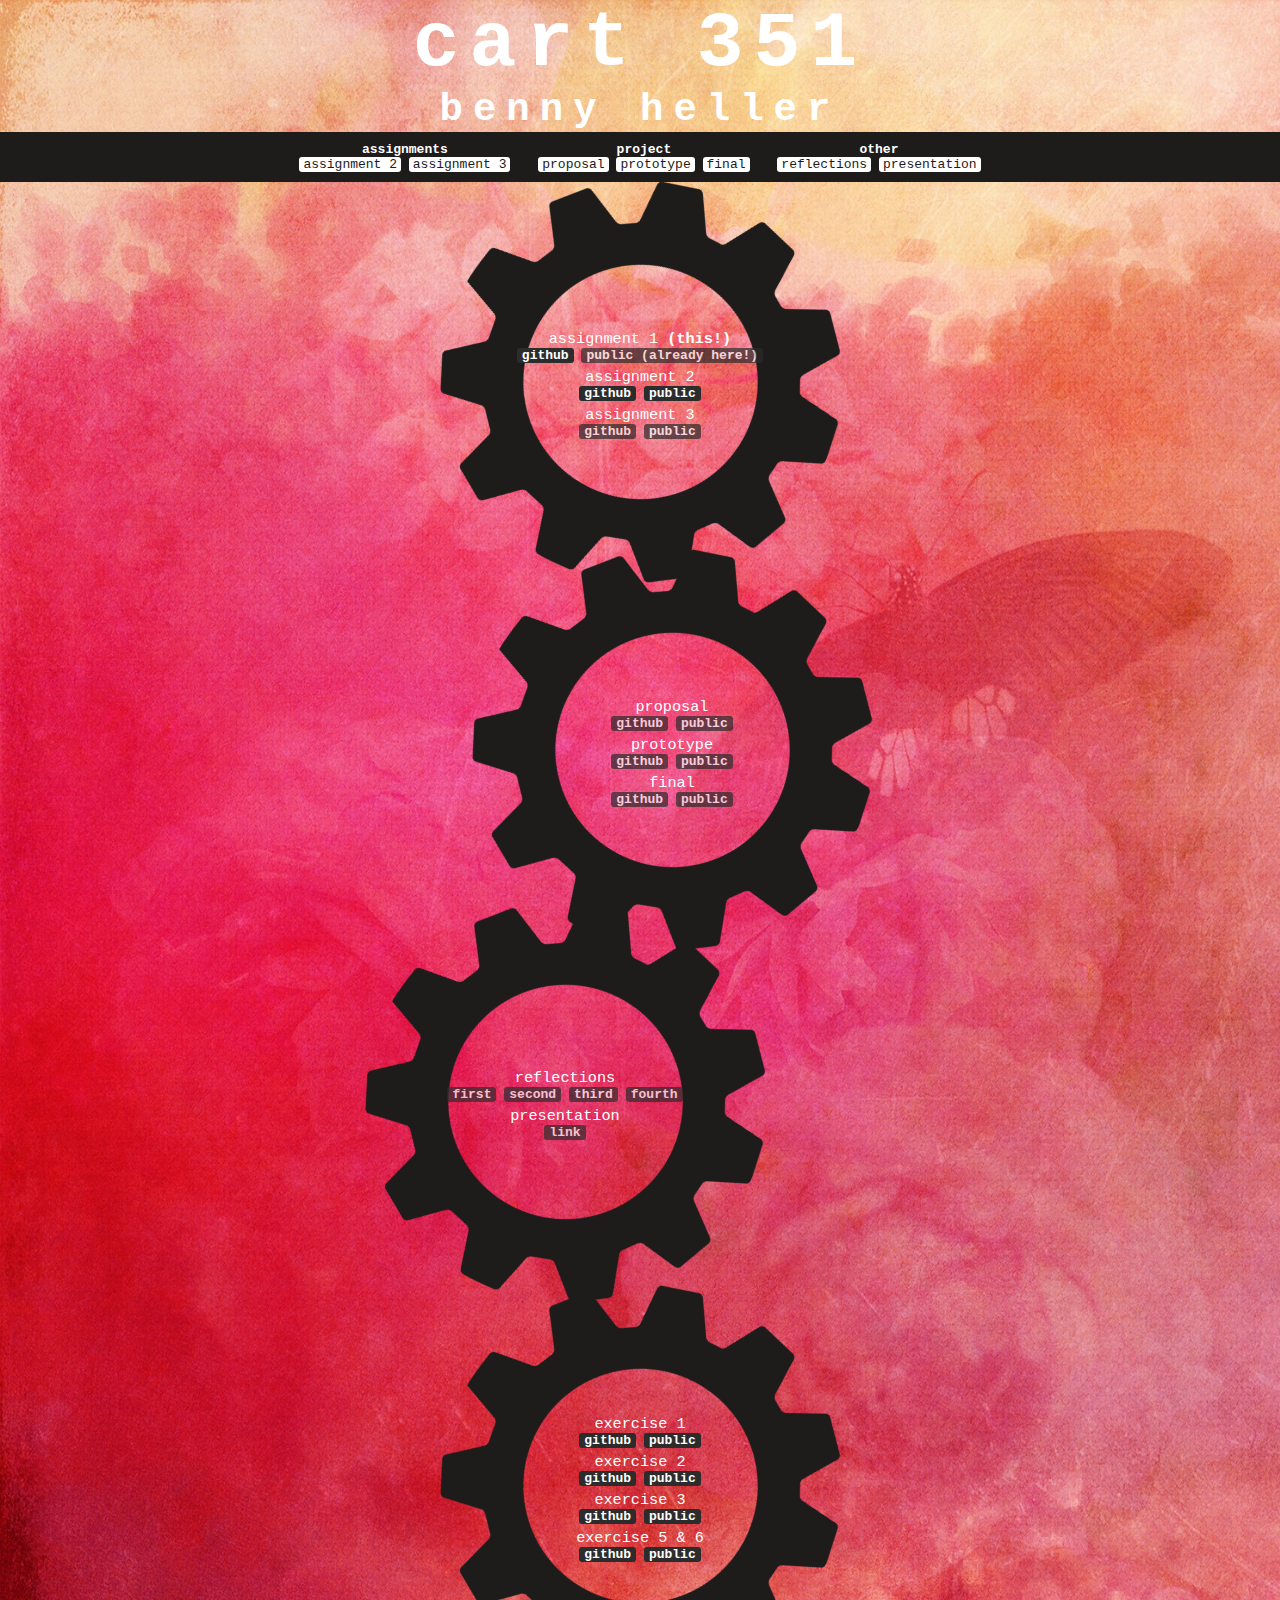
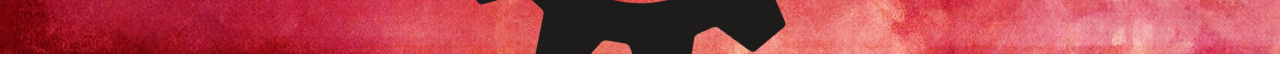
<file: index.html>
<!DOCTYPE html>
<html>
	<head>
		<link rel="stylesheet" href="style.css">
	</head>
	<body>
		<header>
			<h1>cart 351</h1>
			<h4>benny heller</h4>
		</header>
		<nav>
			<div class="nav-block">
				<h4>assignments</h4>
				<a href="#assignment2">assignment 2</a>
				<a href="#assignment3">assignment 3</a>
			</div>
			<div class="nav-block">
				<h4>project</h4>
				<a href="#proposal">proposal</a>
				<a href="#prototype">prototype</a>
				<a href="#final">final</a>
			</div>
			<div class="nav-block">
				<h4>other</h4>
				<a href="#reflections">reflections</a>
				<a href="#presentation">presentation</a>
			</div>
		</nav>
		<main class="container">
			<article class="">
				<div class="body">

					<h3 id="assignment 2">Assignment 1 <strong>(this!)</strong></h3>
					<a href="https://github.com/littlegustv/Cart351">github</a>
					<a href="">public (already here!)</a>

					<h3 id="assignment 2">Assignment 2</h3>
					<a href="https://github.com/littlegustv/Cart351/tree/master/projects/two">github</a>
					<a href="projects/two">public</a>

					<h3 id="assignment 3">Assignment 3</h3>
					<a href="">github</a>
					<a href="">public</a>

				</div>
			</article>
			<article class="">
				<div class="body">

					<h3 id="proposal">Proposal</h3>
					<a href="">github</a>
					<a href="">public</a>

					<h3 id="prototype">Prototype</h3>
					<a href="">github</a>
					<a href="">public</a>

					<h3 id="final">Final</h3>
					<a href="">github</a>
					<a href="">public</a>

				</div>
			</article>
			<article class="">
				<div class="body">

					<h3 id="reflections">Reflections</h3>
					<a href="">first</a>
					<a href="">second</a>
					<a href="">third</a>
					<a href="">fourth</a>

					<h3 id="presentation">Presentation</h3>
					<a href="">link</a>

				</div>
			</article>
			<article class="">
				<div class="body">

					<h3 id="exercises">Exercise 1</h3>
					<a href="https://github.com/littlegustv/Cart351/blob/master/exercises/first.html">github</a>
					<a href="exercises/first.html">public</a>

					<h3 id="exercises">Exercise 2</h3>
					<a href="https://github.com/littlegustv/Cart351/blob/master/exercises/second.html">github</a>
					<a href="exercises/second.html">public</a>

					<h3 id="exercises">Exercise 3</h3>
					<a href="https://github.com/littlegustv/Cart351/blob/master/exercises/third.html">github</a>
					<a href="exercises/third.html">public</a>

					<h3 id="exercises">Exercise 5 & 6</h3>
					<a href="https://github.com/littlegustv/Cart351/blob/master/exercises/fivesix">github</a>
					<a href="exercises/fivesix">public</a>

				</div>
			</article>
		</main>
	</body>
</html>
</file>
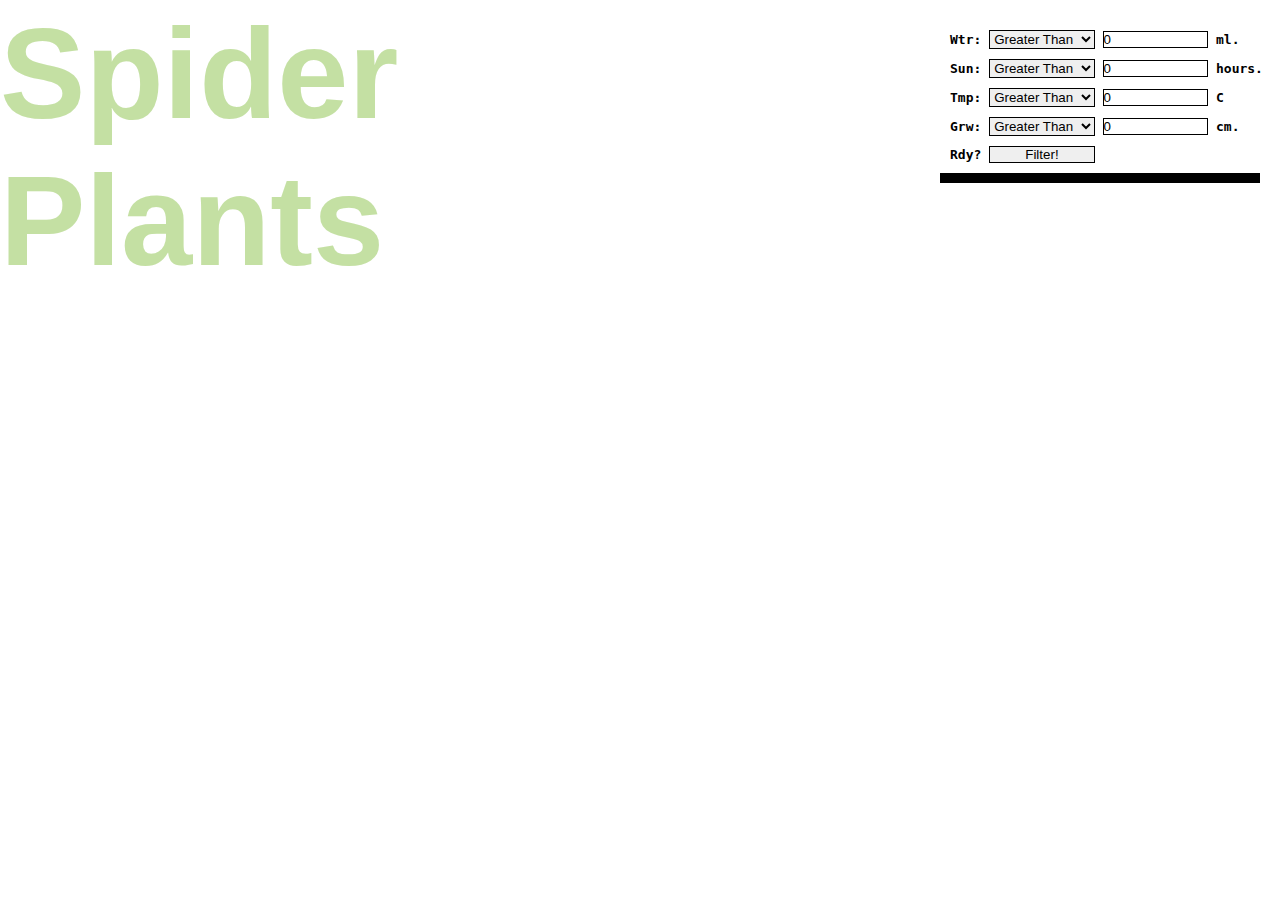
<file: exercises/fivesix/index.html>
<html>
	<head>
		<link rel="stylesheet" href="style.css">
		<script src="https://code.jquery.com/jquery-2.2.4.min.js" integrity="sha256-BbhdlvQf/xTY9gja0Dq3HiwQF8LaCRTXxZKRutelT44=" crossorigin="anonymous"></script>
  		<script src="main.js"></script>
  		<title>Spider Plants</title>
	</head>
	<body>
		<header>
			<h1>Spider Plants</h1>
		</header>
		<main>
			<article id="content">
				<section id="form">
					<form action="" id="filter">
						<label for="">
							Wtr: 
							<select name="" id="water-compare">
								<option value="greater">Greater Than</option>
								<option value="less">Less Than</option>
								<option value="equal">Equal To</option>
							</select>
							<input id="water" type="number" min=0 max=2000 value=0> ml.
						</label>
						<label for="">
							Sun:
							<select name="" id="sunlight-compare">
								<option value="greater">Greater Than</option>
								<option value="less">Less Than</option>
								<option value="equal">Equal To</option>
							</select>
							<input id="sunlight" type="number" min=0 max=24 value=0> hours.
						</label>
						<label for="">
							Tmp:
							<select name="" id="temperature-compare">
								<option value="greater">Greater Than</option>
								<option value="less">Less Than</option>
								<option value="equal">Equal To</option>
							</select>
							<input id="temperature" type="number" min=0 max=40 value=0> C
						</label>
						<label for="">
							Grw:
							<select name="" id="growth-compare">
								<option value="greater">Greater Than</option>
								<option value="less">Less Than</option>
								<option value="equal">Equal To</option>
							</select>
							<input id="growth" type="number" min=0 max=100 value=0> cm.
						</label>						
						<label for="">
							Rdy?
							<input type="submit" value="Filter!">
						</label>
					</form>
				</section>
				<section id="results">
					
				</section>
			</article>
		</main>
	</body>
</html>
</file>
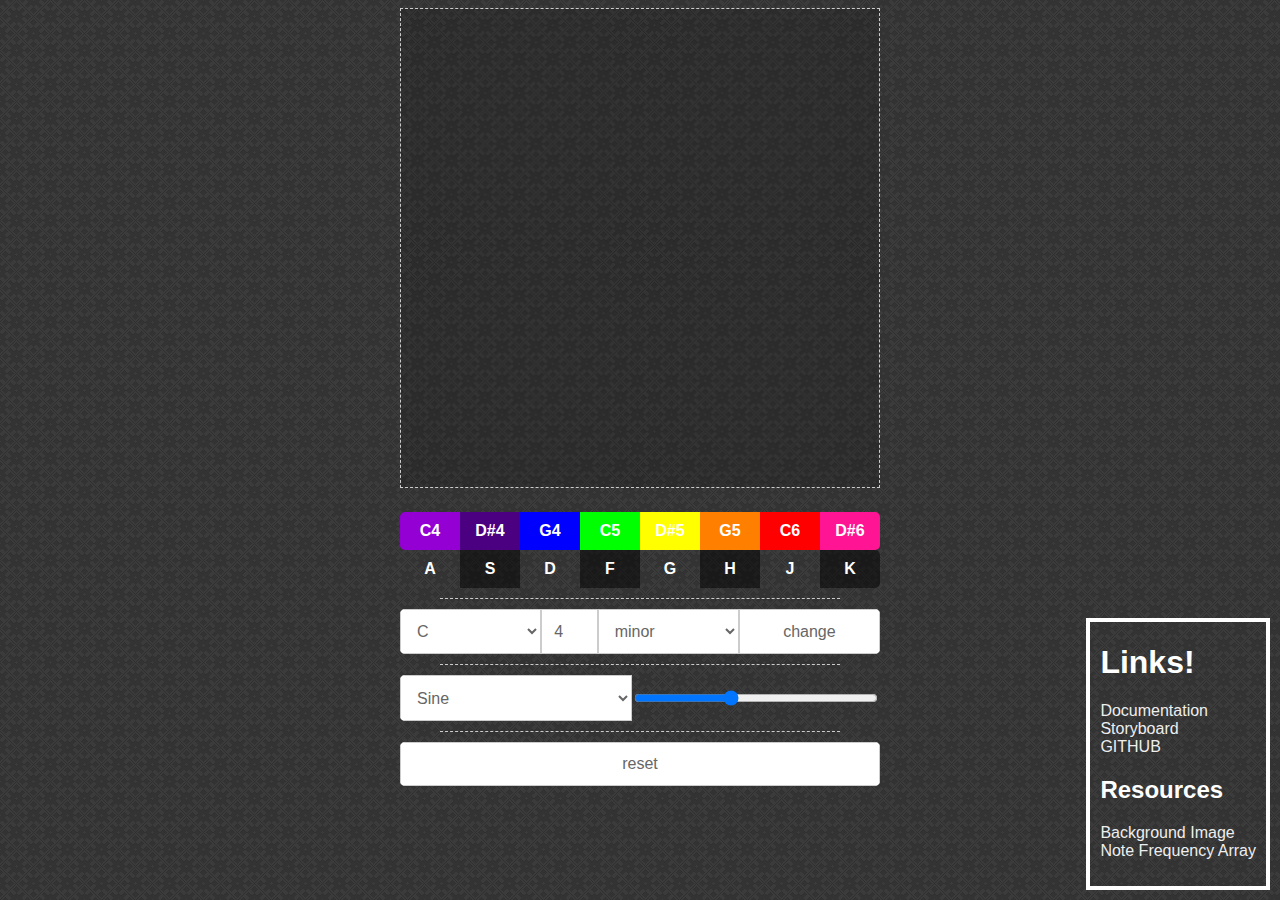
<file: projects/two/index.html>
<!DOCTYPE html>
<html lang="en" dir="ltr">
  <head>
    <meta charset="utf-8">
    <title></title>
    <link rel="stylesheet" href="style.css">
    <script type="text/javascript" src="main.js"></script>
  </head>
  <body>
    <main>
      <canvas id="canvas" width="480" height="480"></canvas>
      <div class="button-group">
        <a href="" data-key="0" id="0" class="key">0</a>
        <a href="" data-key="1" id="1" class="key">1</a>
        <a href="" data-key="2" id="2" class="key">2</a>
        <a href="" data-key="3" id="3" class="key">3</a>
        <a href="" data-key="4" id="4" class="key">4</a>
        <a href="" data-key="5" id="5" class="key">5</a>
        <a href="" data-key="6" id="6" class="key">6</a>
        <a href="" data-key="7" id="7" class="key">7</a>
      </div>
      <div class="button-group">
        <a href="">A</a>
        <a href="">S</a>
        <a href="">D</a>
        <a href="">F</a>
        <a href="">G</a>
        <a href="">H</a>
        <a href="">J</a>
        <a href="">K</a>
      </div>
      <div>
      </div>
      <div class='rule'></div>
      <div class="button-group">        
        <select name="" id="tonic">
          <option value="0">C</option>
          <option value="1">C#</option>
          <option value="2">D</option>
          <option value="3">D#</option>
          <option value="4">E</option>
          <option value="5">F</option>
          <option value="6">F#</option>
          <option value="7">G</option>
          <option value="8">G#</option>
          <option value="9">A</option>
          <option value="10">A#</option>
          <option value="11">B</option>
        </select>
        <input type="number" value="4" min="0" max="7" step="1" id="octave">
        <select name="" id="scale">
          <option value="[0,3,7,12,15,19,24,27]" selected="selected">minor</option>
          <option value="[0,4,7,12,16,19,24,28]">major</option>
          <option value="[0,4,7,10,12,16,19,22]">dom 7th</option>
          <option value="[0,4,7,11,12,16,19,23]">major maj7th</option>
          <option value="[0,3,7,10,12,15,19,22]">minor 7th</option>
          <option value="[0,3,6,12,15,18,24,27]">dim 5th</option>
          <option value="[0,4,8,12,16,20,24,28]">aug 5th</option>
          <option value="[0,5,7,12,17,19,24,29]">sus 4th</option>
          <option value="[0,2,7,12,14,19,24,26]">sus 2nd</option>
          <option value="[0,4,7,9,12,16,19,21]">6</option>
          <option value="[0,4,7,12,14,16,19,24]">9</option>
          <option value="[0,4,7,12,16,17,19,24]">11</option>
          <option value="[0,4,7,12,16,19,21,24]">13</option>          
          <option value="[0,2,4,5,7,9,11,12]">major scale (probably don't use!)</option>
        </select>
        <input type="submit" id="change" value="change">
      </div>
      <div class='rule'></div>
      <div class='button-group'>
        <select name="" id="type">
          <option value="sine">Sine</option>
          <option value="triangle">Triangle</option>
          <option value="square">Square</option>
          <option value="sawtooth">Saw</option>
        </select>
        <input type="range" value="2" min="0.2" max="5" step="0.1" id="sustain">
      </div>
      <div class="rule"></div>
      <div class="button-group">
        <input type="submit" id="reset" value="reset"></input>
      </div>
    </main>
    <div class="links">
      <h1>Links!</h1>
      <ul class="list-unstyled">
        <li>
          <a target="_blank" href="Documentation.pdf">Documentation</a>
        </li>
        <li>            
          <a target="_blank" href="Storyboard.pdf">Storyboard</a>
        </li>
        <li>          
          <a target="_blank" href="https://github.com/littlegustv/Cart351/tree/master/projects/two">GITHUB</a>          
        </li>
      </ul>
      <h2>Resources</h2>
      <ul class="list-unstyled">
        <li>
          <a target="_blank" href="https://www.toptal.com/designers/subtlepatterns/dark-embroidery/">Background Image</a>
        </li>
        <li>          
          <a target="_blank" href="http://marcgg.com/blog/2016/11/01/javascript-audio/">Note Frequency Array</a>
        </li>
      </ul>
    </div>
  </body>
</html>
</file>
<file: exercise1.html>
<!DOCTYPE html>
<html>
<head>
  <title> EXERCISE 1 </title>
  <style>
  #c {
      background-color: #3e181b;
      border: 3px solid #db1d2d;}

  #d {
      background-color: #422018;
      border: 3px solid #f0421c;}

  #e {
      background-color: #45391b;
      border: 3px solid #fec02d;}

  body{
        background:black;}
  .para {color:white;font-size:22pt; background:purple;margin-left: 1%;margin-top: 1%; padding:1%;}
      .box {
      width: 10vw; /*(1/10th) viewport width */
      height: 10vw;
      margin-left: 1%;
      margin-top: 1%;
      display:inline-block;
    }
  .wrapper{
    margin-left:30%;
    margin-top:15%;
  }
  </style>
  <script>
  window.onload = function(){
    // console.log("testing");
    let c = document.getElementById('c');
    let d = document.getElementById('d');
    let e = document.getElementById('e');

    let display = document.getElementById('displayText');

    let multiPurposeCallback = function (event) {
      if (this.getAttribute('id') == 'displayText') {
        this.innerHTML = "";
        this.style.display = "none";
      } else {
        display.style.display = "inline-block";
        display.innerHTML = "This is the Text For Box " + this.getAttribute('id').toUpperCase();
      }
    };

    let hoverCallback = function (event) {
      this.style.opacity = "0.5";
    };

    let unHoverCallback = function (event) {
      this.style.opacity = "1";
    };

    c.addEventListener('click', multiPurposeCallback);
    d.addEventListener('click', multiPurposeCallback);
    e.addEventListener('click', multiPurposeCallback);
    display.addEventListener('click', multiPurposeCallback);

    c.addEventListener('mouseover', hoverCallback);
    d.addEventListener('mouseover', hoverCallback);
    e.addEventListener('mouseover', hoverCallback);

    c.addEventListener('mouseout', unHoverCallback);
    d.addEventListener('mouseout', unHoverCallback);
    e.addEventListener('mouseout', unHoverCallback);

  } //on load


  </script>
</head>
<body>
  <div class = "wrapper">
  <div id = "c" class = "box"></div>
  <div id = "d" class = "box"></div>
  <div id = "e" class = "box"></div>
  <br />
  <p style = "display:none;" id = "displayText" class = "para"></p>
</div>

</body>
</html>
</file>
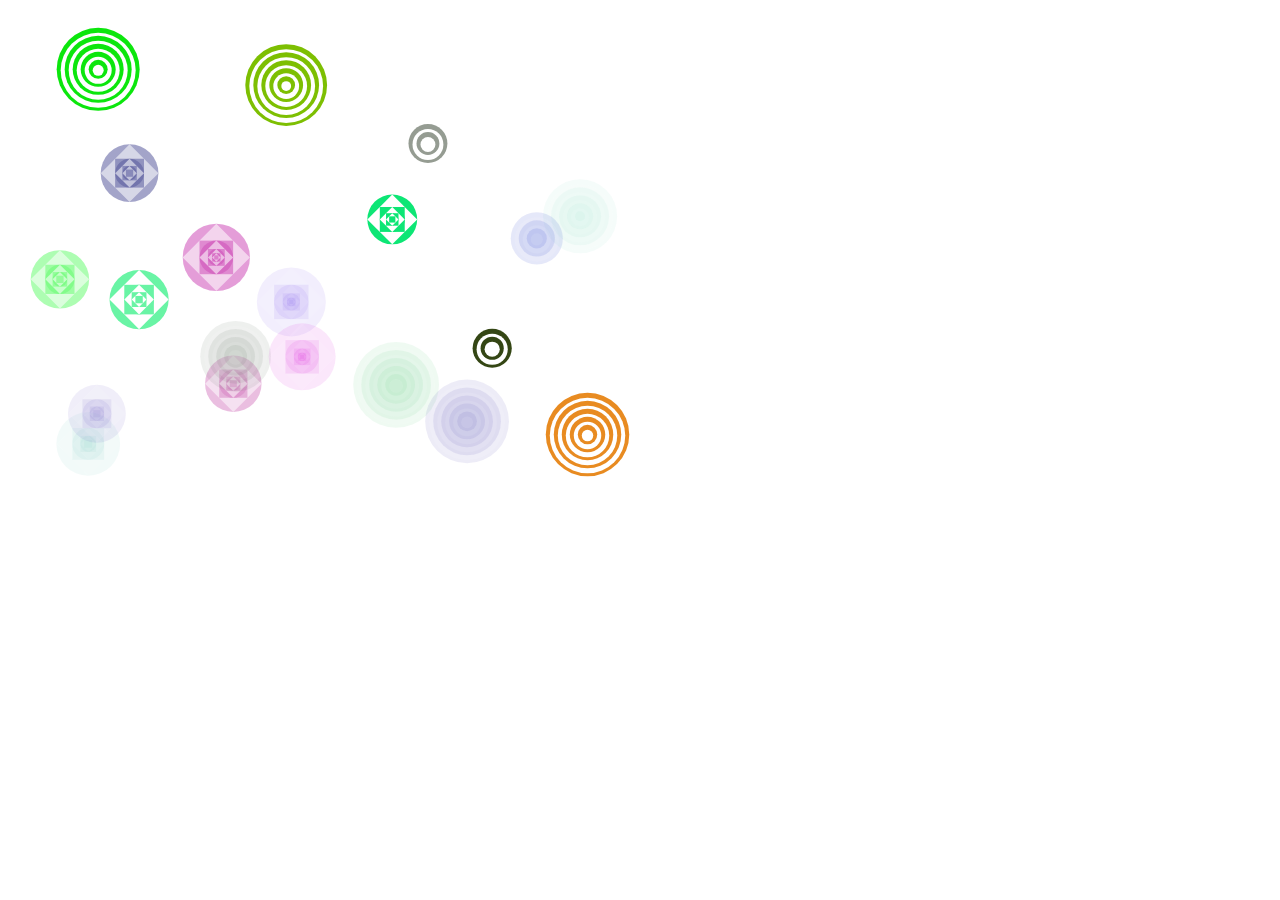
<file: exercises/second.html>
<!DOCTYPE html>
<html lang="en" dir="ltr">
  <head>
    <meta charset="utf-8">
    <title></title>
    <script type="text/javascript">
      window.onload = function () {
        let canvas = document.getElementById('canvas');
        let ctx = canvas.getContext('2d');

        const GROWRATE = 40;

        function distance(x1, y1, x2, y2) {
          return Math.sqrt(Math.pow(x1 - x2, 2) + Math.pow(y1 - y2, 2));
        }

        function random_color () {
          let r = Math.floor(Math.random() * 256).toString(16).padStart(2, "0");
          let g = Math.floor(Math.random() * 256).toString(16).padStart(2, "0");
          let b = Math.floor(Math.random() * 256).toString(16).padStart(2, "0");

          return "#" + r + g + b;
        }

        class Ellipse {
          constructor (x, y, radius, color, speed = 10) {
            this.opacity = 1;
            this.x = x, this.y = y, this.radius = radius, this.color = color, this.speed = speed;
            this.angle = Math.random() *  Math.PI * 2;
          }
          shape (ctx, w, n) {
            if (w > 4) {
              if (n % 2 == 0) {
                ctx.fillStyle = this.color;
              } else {
                ctx.fillStyle = "white";
              }
              ctx.beginPath();
              ctx.arc(this.x, this.y + (n % 2), w, 0, 2 * Math.PI, true);
              ctx.closePath();
              ctx.fill();
              this.shape(ctx, w - 4, n + 1);
            }
          }
          draw (ctx) {
            ctx.globalAlpha = this.opacity;
            this.shape(ctx, this.radius, 0);
            ctx.globalAlpha = 1;
          }
          update (dt) {
            this.x += this.speed * Math.cos(this.angle) * dt;
            this.y += this.speed * Math.sin(this.angle) * dt;

            if ((this.y > (canvas.height - this.radius)) || (this.y < this.radius)) {
              this.y = Math.min(canvas.height - this.radius, Math.max(this.radius, this.y));
              this.angle = 2 * Math.PI - this.angle;
            }
            if ((this.x > (canvas.width - this.radius)) || (this.x < this.radius)) {
              this.x = Math.min(canvas.width - this.radius, Math.max(this.radius, this.x));
              this.angle = 3 * Math.PI - this.angle;
            }

            if (this.grow) {
              this.radius += dt * GROWRATE;
            }

            if (this.fadeOut) {
              if (this.opacity <= 0.1) {
                this.fadeOut = false;
                this.fadeIn = true;
              } else {
                this.opacity -= 2 * dt;
              }
            } else if (this.fadeIn) {
              if (this.opacity >= 1) {
                this.fadeIn = false;
                this.opacity = 1;
              } else {
                this.opacity += 2 * dt;
              }
            }
          }
          overlap (x, y, w = 0) {
            return distance(this.x, this.y, x, y) < (this.radius + w);
          }
        }

        class Square extends Ellipse {
          constructor(x, y, w, color, speed = 10) {
            super(x, y, w, color, speed);
            this.x = x;
            this.y = y;
            this.radius = w;
            this.speed = speed;
            this.color = color;
            this.angle = Math.random() * Math.PI * 2;
          }
          shape (ctx, w) {
            if (w >= 4) {
              ctx.fillStyle = this.color;
              ctx.beginPath();
              ctx.arc(this.x, this.y, w, 0, Math.PI * 2, true);
              ctx.closePath();
              ctx.fill();

              ctx.fillStyle = "white";
              ctx.beginPath();
              ctx.moveTo(this.x, this.y - w);
              ctx.lineTo(this.x + w, this.y);
              ctx.lineTo(this.x, this.y + w);
              ctx.lineTo(this.x - w, this.y);
              ctx.closePath();
              ctx.fill();

              ctx.fillStyle = this.color;
              ctx.fillRect(this.x - w / 2, this.y - w / 2, w, w);

              this.shape(ctx, w / 2);
            }
          }
          draw (ctx) {
            ctx.globalAlpha = this.opacity;
            this.shape(ctx, this.radius);
            ctx.globalAlpha = 1;
          }
          overlap(x, y, w = 0) {
            return distance(this.x, this.y, x, y) < (this.radius + w);
          }
        }

        let entities = [];
        for (let i = 0; i < 10; i++) {
          let s = new Square(Math.random() * 640, Math.random() * 480, Math.random() * 12 + 24, random_color(), Math.random() * 80 + 30);
          entities.push(s);
          let e = new Ellipse(Math.random() * 640, Math.random() * 480, Math.random() * 32 + 16, random_color(), Math.random() * 100 + 25);
          entities.push(e);
        }

        canvas.addEventListener('mousedown', function (e) {
          for (let i = 0; i < entities.length; i++) {
            if (entities[i].overlap(e.clientX, e.clientY)) {
              entities[i].old_speed = entities[i].speed;
              entities[i].speed = 0;
              entities[i].grow = true;
            }
          }
        });

        canvas.addEventListener('mouseup', function (e) {
          for (let i = 0; i < entities.length; i++) {
            if (entities[i].old_speed) {
              entities[i].speed = entities[i].old_speed;
              entities[i].old_speed = false;
              entities[i].grow = false;
            }
          }
        });

        let st = new Date();
        function step() {
          let nt = new Date();
          let dt = (nt - st) / 1000;
          st = nt;

          for (let i = 0; i < entities.length; i++) {
            for (let j = i + 1; j < entities.length; j++) {
              if (entities[i].overlap(entities[j].x, entities[j].y, entities[j].radius)) {
                entities[i].fadeOut = true;
                entities[j].fadeOut = true;
                // let theta = Math.atan2(entities[i].y - entities[j].y, entities[i].x - entities[j].x);
                // let d = entities[i].radius + entities[j].radius;
                // entities[i].angle = Math.PI + theta;
                // entities[j].angle = theta;
                // entities[i].x = entities[j].x + Math.cos(theta) * d;
                // entities[i].y = entities[j].y + Math.sin(theta) * d;
              }
            }
          }

          for (let i = 0; i < entities.length; i++) {
            entities[i].update(dt);
          }

          ctx.clearRect(0, 0, canvas.width, canvas.height);
          for (let i = 0; i < entities.length; i++) {
            entities[i].draw(ctx);
          }

          window.requestAnimationFrame(step);
        }
        step();

      };
    </script>
    <style media="screen">
      canvas {
        height: 480px;
        width: 640px
      }
    </style>
  </head>
  <body>
    <canvas id="canvas" width="640" height="480"></canvas>
  </body>
</html>
</file>
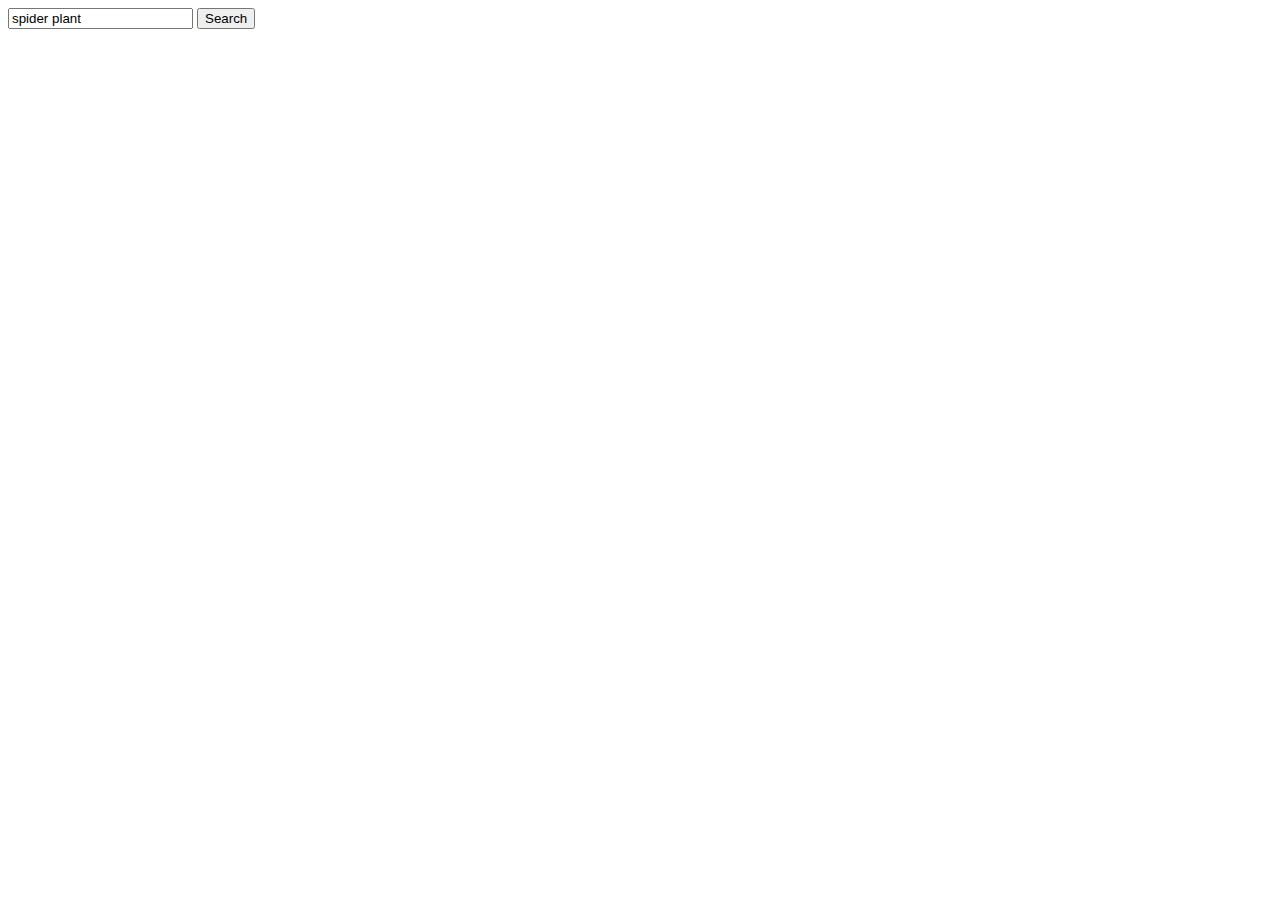
<file: exercises/third.html>
<!DOCTYPE html>
<html lang="en" dir="ltr">
  <head>
    <meta charset="utf-8">
    <style media="screen">
      div.thumbnail {
        width: 64px;
        height: 64px;
        display: inline-block;
      }
      div.thumbnail:after {
        content: attr(data-title);
        display: block;
        position: absolute;
        color: white;
        width: 64px;
        font-size: 8px;
        text-align: center;
      }
    </style>
    <script
      src="https://code.jquery.com/jquery-2.2.4.js"
      integrity="sha256-iT6Q9iMJYuQiMWNd9lDyBUStIq/8PuOW33aOqmvFpqI="
      crossorigin="anonymous"></script>
    <script type="text/javascript">

      let min = {lat: 100, long: 100};
      let max = {lat: -100, long: -100}
      let aspect = 2;

      let WIDTH = 1280 * 2;
      let HEIGHT = WIDTH / aspect;

      let shapes = [];

      class Shape {
        constructor (points) {
          this.points = this.normalize(points);
          this.color = random_color();
        }
        draw (ctx) {
          ctx.fillStyle = this.color;
          ctx.beginPath();
          ctx.moveTo(this.points[0][0], this.points[0][1]);
          for (let i = 1; i < this.points.length; i++) {
            ctx.lineTo(this.points[i][0], this.points[i][1]);
          }
          ctx.closePath();
          ctx.fill();
          // ctx.stroke();
        }
        normalize (points) {
          let normalized = [];
          for (let i = 0; i < points.length; i++) {
            let point = [];
            point[0] = WIDTH * (points[i][0] - min.lat) / (max.lat - min.lat);
            point[1] = HEIGHT - HEIGHT * (points[i][1] - min.long) / (max.long - min.long);
            normalized.push(point);
          }
          return normalized;
        }
      }

      class Line extends Shape {
        draw (ctx) {
          ctx.strokeStyle = "#004400";
          ctx.beginPath();
          ctx.moveTo(this.points[0][0], this.points[0][1]);
          for (let i = 1; i < this.points.length; i++) {
            ctx.lineTo(this.points[i][0], this.points[i][1]);
          }
          ctx.stroke();
        }
      }

      function random_color () {
        let r = Math.floor(Math.random() * 256).toString(16).padStart(2, "0");
        let g = Math.floor(Math.random() * 256).toString(16).padStart(2, "0");
        let b = Math.floor(Math.random() * 256).toString(16).padStart(2, "0");
        return "#" + r + g + b;
      }

      function normalize_range (data) {
        for (let i = 0; i < data.features.length; i++) {
          for (let j = 0; j < data.features[i].geometry.coordinates[0].length; j++) {
            if (data.features[i].geometry.coordinates[0][j][0] > max.lat) {
              max.lat = data.features[i].geometry.coordinates[0][j][0];
            }
            if (data.features[i].geometry.coordinates[0][j][1] > max.long) {
              max.long = data.features[i].geometry.coordinates[0][j][1];
            }
            if (data.features[i].geometry.coordinates[0][j][0] < min.lat) {
              min.lat = data.features[i].geometry.coordinates[0][j][0];
            }
            if (data.features[i].geometry.coordinates[0][j][1] < min.long) {
              min.long = data.features[i].geometry.coordinates[0][j][1];
            }
          }
        }
        aspect = Math.abs((max.lat - min.lat) / (max.long - min.long));
        HEIGHT = WIDTH / aspect;
      }

      $(document).ready(function () {

        // $('#search').submit(function (e) {
        //   e.preventDefault();
        //   let flickerAPI = "http://api.flickr.com/services/feeds/photos_public.gne?jsoncallback=?";
        //   $.getJSON(flickerAPI, {tags: $('#term').val(), tagmode: "any", format: "json"}, function (data) {
        //     console.log(data);
        //     for (let i = 0; i < data.items.length; i++) {
        //       let img = $('<div data-title="' + data.items[i].title + '" class="thumbnail" style="background: url(\'' + data.items[i].media.m + '\');" >');
        //       $('#results').append(img);
        //     }
        //   });
        // });

        let apikey = "0bef928982350078b0"

        $('#search').submit(function (e) {
          e.preventDefault();

          if (navigator.geolocation) {
              navigator.geolocation.getCurrentPosition(function (position) {
                console.log(position);
              });
          }

          $.getJSON('https://api.openweathermap.org/data/2.5/weather?q=' + $('#term').val() + '&APPID=' + apikey, function (data) {
            console.log(data);
          });
        });

        // $.getJSON('http://donnees.ville.montreal.qc.ca/dataset/29791562-f050-401e-b405-5c1fbf427f65/resource/c21c28e6-d9a2-41f1-aebf-c5e00ef3de32/download/bois.geojson', function (data) {
        //
        //   normalize_range(data);
        //
        //   for (let i = 0; i < data.features.length; i++) {
        //     shapes.push(new Shape(data.features[i].geometry.coordinates[0]));
        //   }
        //
        //   let canvas = document.createElement('canvas');
        //   canvas.width = WIDTH;
        //   canvas.height = HEIGHT;
        //   document.body.appendChild(canvas);
        //   let ctx = canvas.getContext('2d');
        //
        //   $.getJSON('http://donnees.ville.montreal.qc.ca/dataset/5ea29f40-1b5b-4f34-85b3-7c67088ff536/resource/0dc6612a-be66-406b-b2d9-59c9e1c65ebf/download/reseau_cyclable_2018_c.geojson', function (data) {
        //     for (let i = 0; i < data.features.length; i++) {
        //       shapes.push(new Line(data.features[i].geometry.coordinates[0]));
        //     }
        //
        //     for (let i = 0; i < shapes.length; i++) {
        //       shapes[i].draw(ctx);
        //     }
        //     console.log('done drawing');
        //   });
        // });
      });
    </script>
    <title></title>
  </head>
  <body>
    <form id='search'>
      <input type='text' id='term' value="spider plant">
      <input type='submit' value='Search'>
    </form>
    <div id="results">
    </div>
  </body>
</html>
</file>
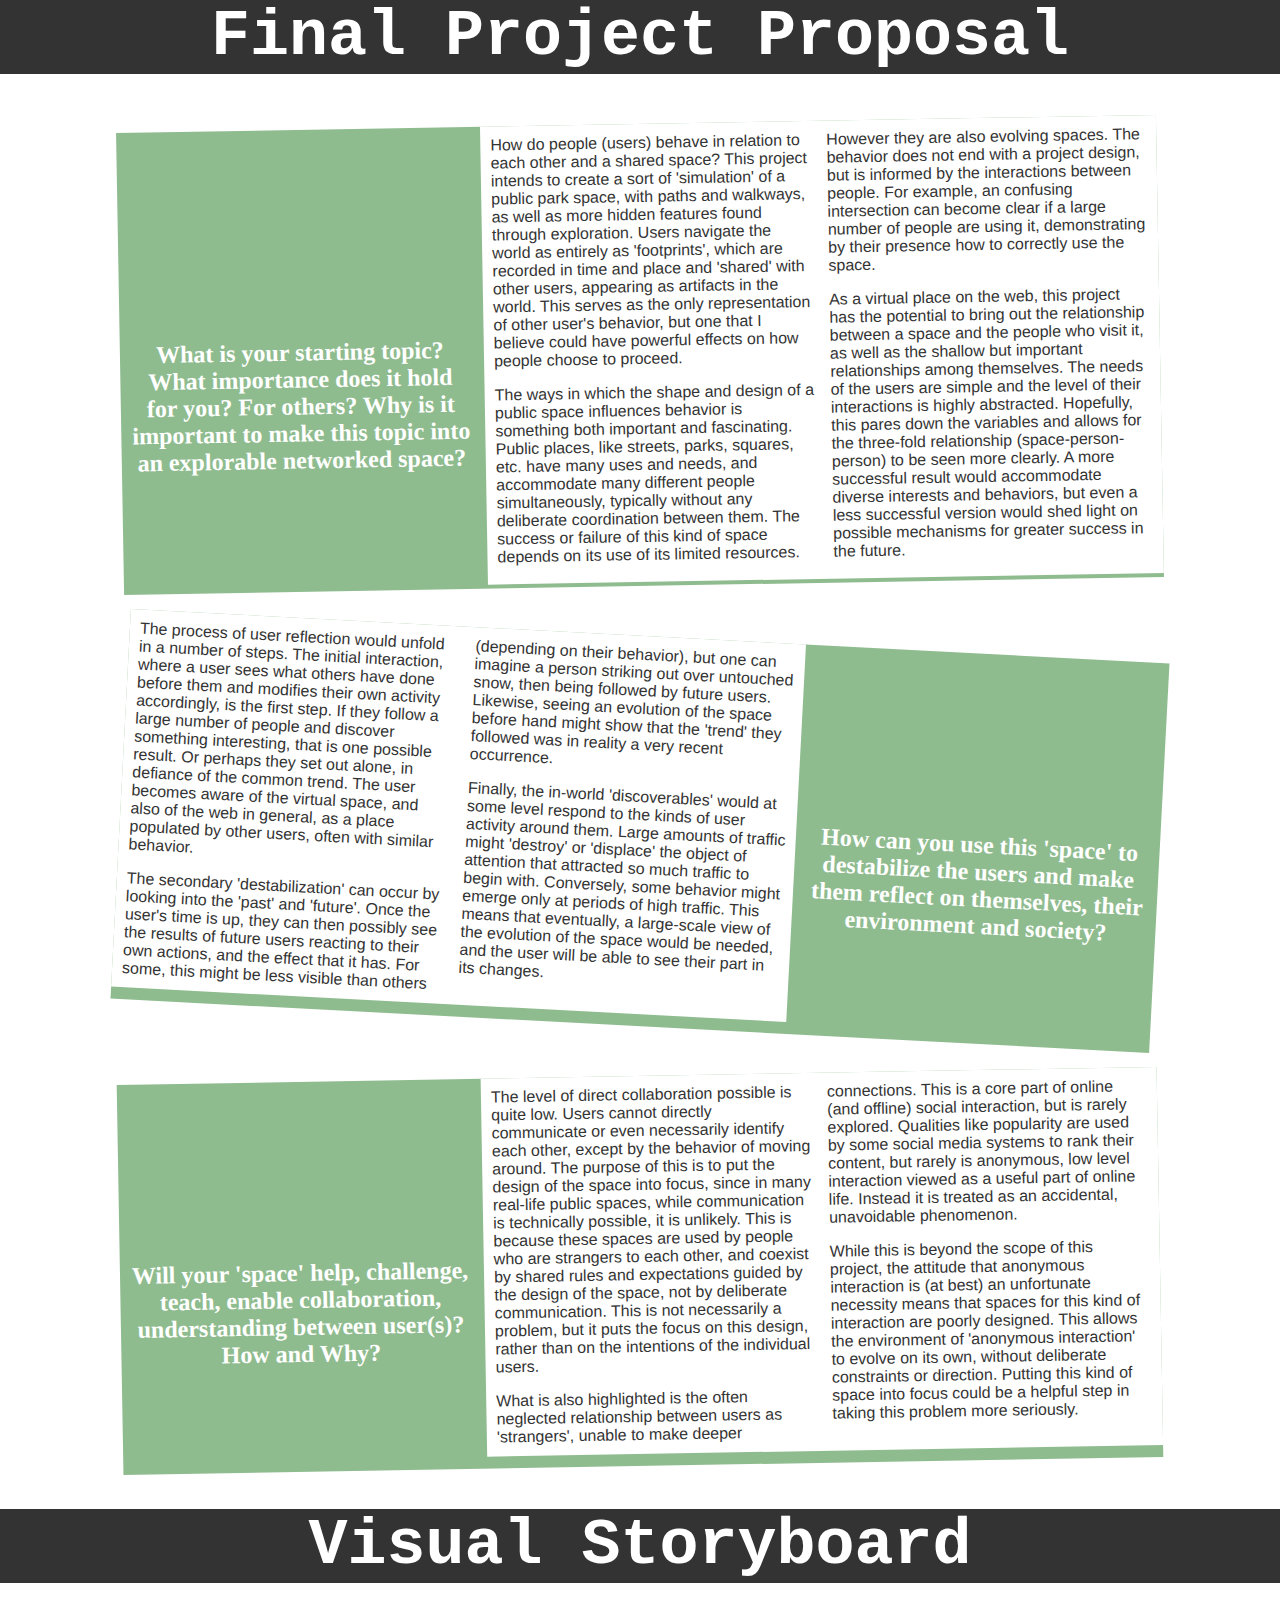
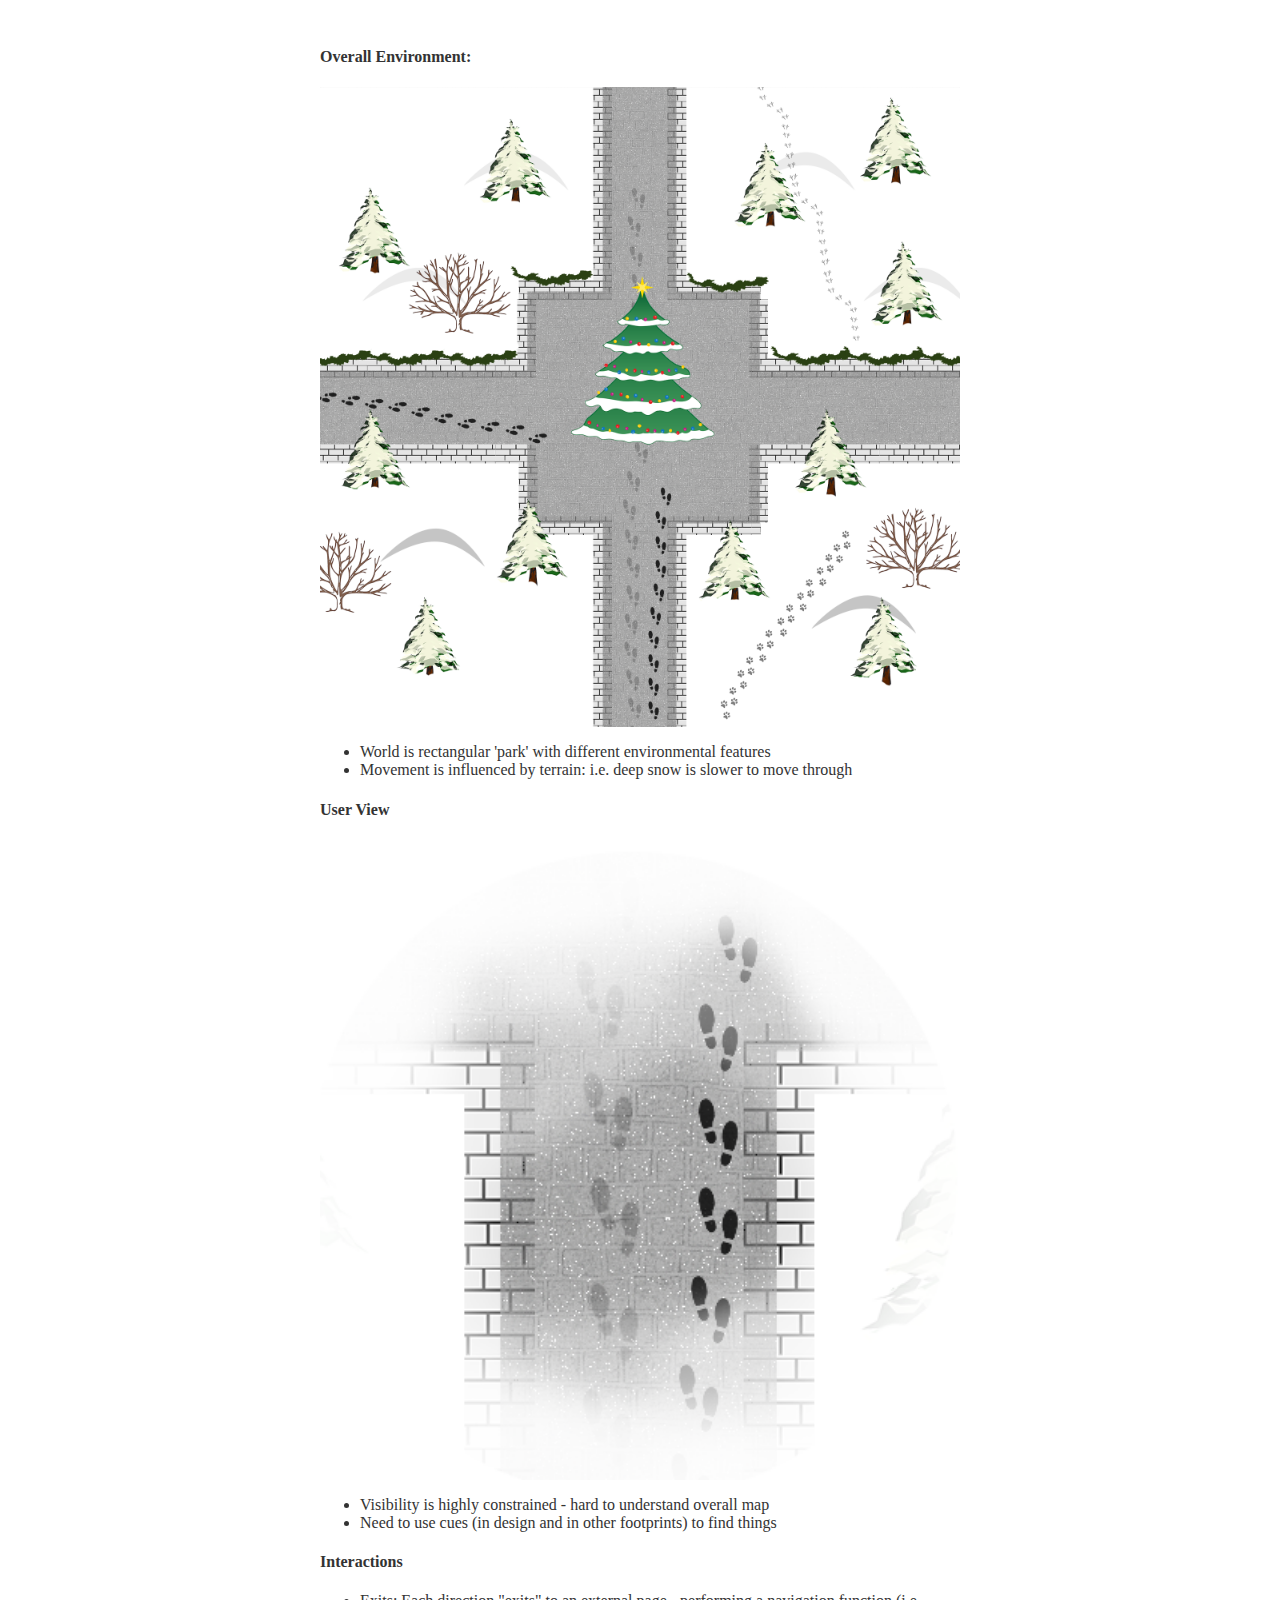
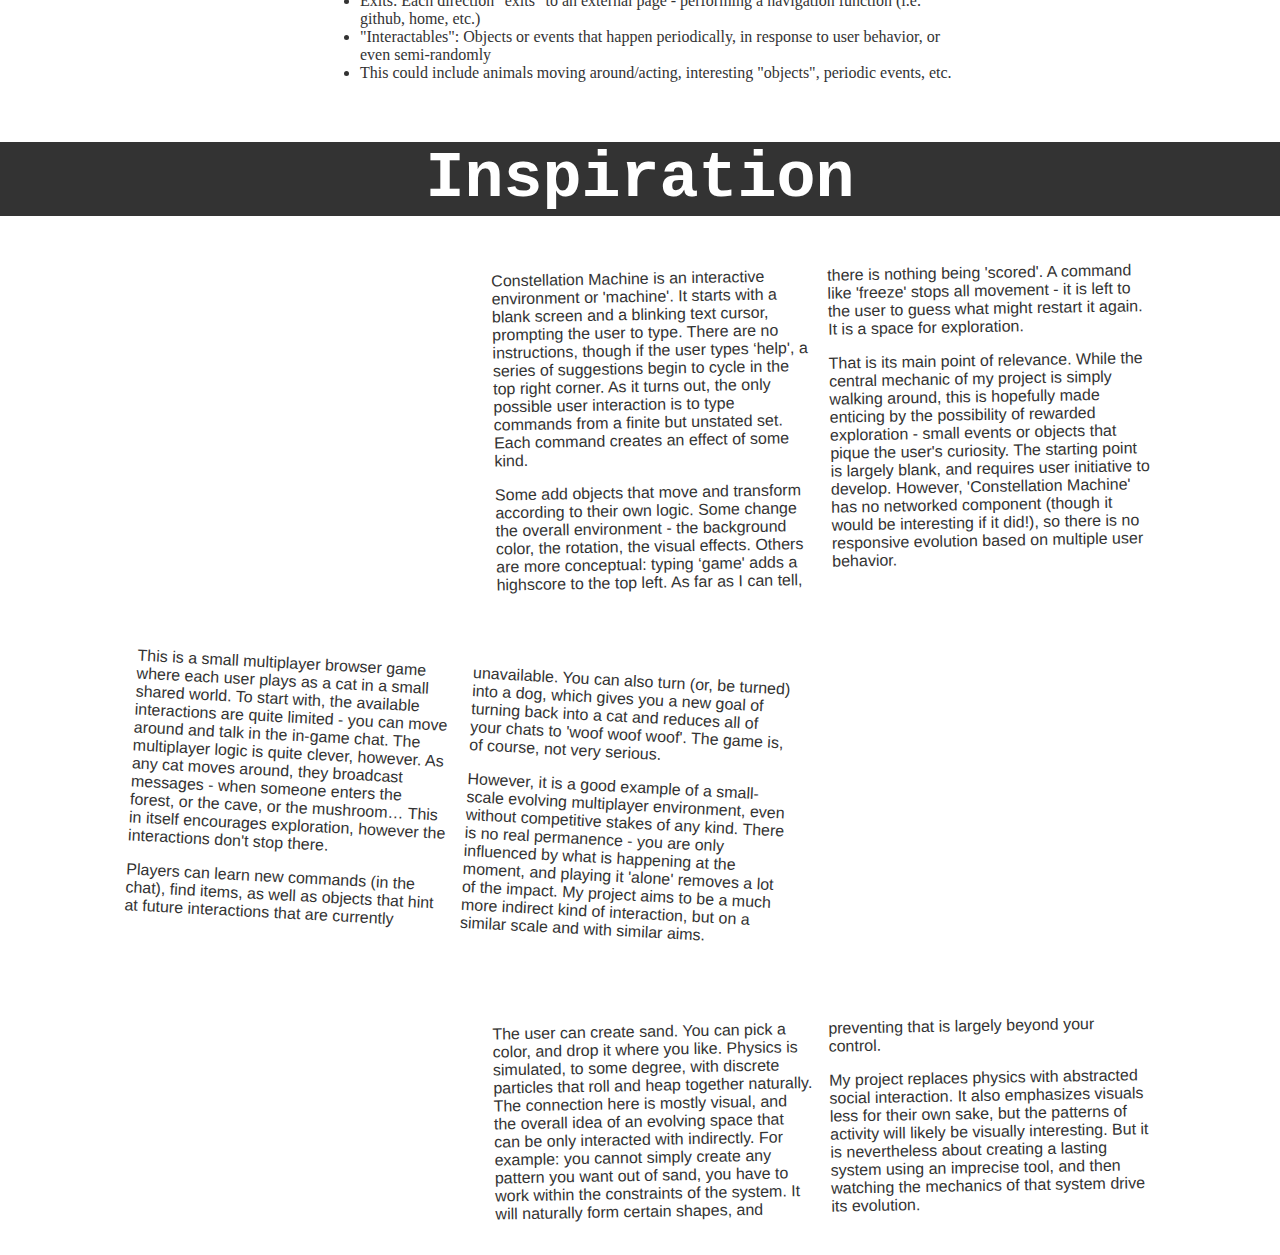
<file: projects/final/proposal.html>
<html>
<head>
	<title>Proposal</title>
	<style>
		* {
			box-sizing: border-box;
		}
		html, body {
			height: 100%;
			width: 100%;
			margin: 0;
			color: #333;
		}
		p {
			margin-top: 0px;
			font-family: Roboto, Ubuntu, sans-serif;
		}
		h1 {
			text-align: center;
			background: #333;
			color: white;
			font-family: monospace;
			font-size: 65px;
		}
		main {
			width: 1040px;
			margin: auto;
		}
		section {
			background: darkseagreen;
			margin-top: 50px;
		}
		div.inspiration {
		    background-attachment: fixed;
		    background-position: center;
		    margin-bottom: 50px;
		    background-repeat: no-repeat;
		    background-size: cover;
		}
		section:nth-child(even), div.inspiration:nth-child(even) {
		    transform: rotate(3deg);
		}
		section:nth-child(odd), div.inspiration:nth-child(odd) {
		    transform: rotate(-1deg);
		}
		div.title, article {
			display: inline-block;
			width: 360px;
			padding: 10px;
		}
		div.title {
			transform: translateY(-50%);
			color: white;
			margin: -10px 0px;
			text-align: center;
		}
		article {
			width: calc(100% - 364px);
			columns: 2;
			background: white;
		}
		div.storyboard {
		    width: 640px;
		    overflow: hidden;
		    margin: auto;
		}
		img.storyboard-image {
		    width: 100%;
		}
		h2 a {
			color: white;
			text-decoration: none;
		}
	</style>
</head>
<body>
	<h1>Final Project Proposal</h1>
	<main>
		<section>
			<div class="title">
				<h2>What is your starting topic? What importance does it hold for you? For others? Why is it important to make this topic into an explorable networked space?</h2>
			</div>
			<article>
				<p>How do people (users) behave in relation to each other and a shared space?  This project intends to create a sort of 'simulation' of a public park space, with paths and walkways, as well as more hidden features found through exploration.  Users navigate the world as entirely as  'footprints', which are recorded in time and place and 'shared' with other users, appearing as artifacts in the world.  This serves as the only representation of other user's behavior, but one that I believe could have powerful effects on how people choose to proceed.</p>
				<p>The ways in which the shape and design of a public space influences behavior is something both important and fascinating.  Public places, like streets, parks, squares, etc. have many uses and needs, and accommodate many different people simultaneously, typically without any deliberate coordination between them.  The success or failure of this kind of space depends on its use of its limited resources.  However they are also evolving spaces.  The behavior does not end with a project design, but is informed by the interactions between people.  For example, an confusing intersection can become clear if a large number of people are using it, demonstrating by their presence how to correctly use the space.</p>
				<p>As a virtual place on the web, this project has the potential to bring out the relationship between a space and the people who visit it, as well as the shallow but important relationships among themselves.  The needs of the users are simple and the level of their interactions is highly abstracted.  Hopefully, this pares down the variables and allows for the three-fold relationship (space-person-person) to be seen more clearly.   A more successful result would accommodate diverse interests and behaviors, but even a less successful version would shed light on possible mechanisms for greater success in the future.</p>
			</article>
		</section>
		<section>
			<article>
				<p>The process of user reflection would unfold in a number of steps.  The initial interaction, where a user sees what others have done before them and modifies their own activity accordingly, is the first step.  If they follow a large number of people and discover something interesting, that is one possible result.  Or perhaps they set out alone, in defiance of the common trend.  The user becomes aware of the virtual space, and also of the web in general, as a place populated by other users, often with similar behavior.</p>
				<p>The secondary 'destabilization' can occur by looking into the 'past' and 'future'.  Once the user's time is up, they can then possibly see the results of future users reacting to their own actions, and the effect that it has.  For some, this might be less visible than others (depending on their behavior), but one can imagine a person striking out over untouched snow, then being followed by future users.  Likewise, seeing an evolution of the space before hand might show that the 'trend' they followed was in reality a very recent occurrence.</p>
				<p>Finally, the in-world 'discoverables' would at some level respond to the kinds of user activity around them.  Large amounts of traffic might 'destroy' or 'displace' the object of attention that attracted so much traffic to begin with.  Conversely, some behavior might emerge only at periods of high traffic.  This means that eventually, a large-scale view of the evolution of the space would be needed, and the user will be able to see their part in its changes.</p>
			</article>
			<div class="title">
				<h2>How can you use this 'space' to destabilize the users and make them reflect on themselves, their environment and society?</h2>
			</div>
		</section>
		<section>
			<div class="title">
				<h2>Will your 'space' help, challenge, teach, enable collaboration, understanding between user(s)? How and Why?</h2>
			</div>
			<article>
				<p>The level of direct collaboration possible is quite low.  Users cannot directly communicate or even necessarily identify each other, except by the behavior of moving around.  The purpose of this is to put the design of the space into focus, since in many real-life public spaces, while communication is technically possible, it is unlikely.  This is because these spaces are used by people who are strangers to each other, and coexist by shared rules and expectations guided by the design of the space, not by deliberate communication.  This is not necessarily a problem, but it puts the focus on this design, rather than on the intentions of the individual users.</p>
				<p>What is also highlighted is the often neglected relationship between users as 'strangers', unable to make deeper connections.  This is a core part of online (and offline) social interaction, but is rarely explored.  Qualities like popularity are used by some social media systems to rank their content, but rarely is anonymous, low level interaction viewed as a useful part of online life.  Instead it is treated as an accidental, unavoidable phenomenon.</p>
				<p>While this is beyond the scope of this project, the attitude that anonymous interaction is (at best) an unfortunate necessity means that spaces for this kind of interaction are poorly designed.  This allows the environment of 'anonymous interaction' to evolve on its own, without deliberate constraints or direction.  Putting this kind of space into focus could be a helpful step in taking this problem more seriously.</p>
			</article>
		</section>
	</main>
	<h1>Visual Storyboard</h1>
	<main>
		<div class='storyboard'>
			<h4>Overall Environment:</h4>
			<img src="overall.png" alt="Overall View" class="storyboard-image"></img>
			<ul>
				<li>World is rectangular 'park' with different environmental features</li>
				<li>Movement is influenced by terrain: i.e. deep snow is slower to move through</li>
			</ul>
			<h4>User View</h4>
			<img src="visibility.png" alt="User View" class="storyboard-image"></img>
			<ul>
				<li>Visibility is highly constrained - hard to understand overall map</li>
				<li>Need to use cues (in design and in other footprints) to find things</li>
			</ul>
			<h4>Interactions</h4>
			<ul>
				<li>Exits: Each direction "exits" to an external page - performing a navigation function (i.e. github, home, etc.)</li>
				<li>"Interactables": Objects or events that happen periodically, in response to user behavior, or even semi-randomly</li>
				<li>This could include animals moving around/acting, interesting "objects", periodic events, etc.</li>
			</ul>
		</div>
	</main>
	<h1>Inspiration</h1>
	<main>
		<div class="inspiration" style="background-image: url(https://img.itch.zone/aW1hZ2UvNTIyNDIvMjMxNjc5LnBuZw==/original/vcBLqn.png);">
			<div class="title">
				<h2><a href="https://terrycavanaghgames.com/constellationmachine/" target="_blank">Constellation Machine</a></h2>
			</div>
			<article>
				<p>Constellation Machine is an interactive environment or 'machine'.  It starts with a blank screen and a blinking text cursor, prompting the user to type.  There are no instructions, though if the user types ‘help', a series of suggestions begin to cycle in the top right corner.  As it turns out, the only possible user interaction is to type commands from a finite but unstated set.  Each command creates an effect of some kind.</p>

				<p>Some add objects that move and transform according to their own logic.  Some change the overall environment - the background color, the rotation, the visual effects.  Others are more conceptual: typing ‘game' adds a highscore to the top left.  As far as I can tell, there is nothing being 'scored'.  A command like 'freeze' stops all movement - it is left to the user to guess what might restart it again.  It is a space for exploration.</p>

				<p>That is its main point of relevance.  While the central mechanic of my project is simply walking around, this is hopefully made enticing by the possibility of rewarded exploration - small events or objects that pique the user's curiosity.  The starting point is largely blank, and requires user initiative to develop.  However, 'Constellation Machine' has no networked component (though it would be interesting if it did!), so there is no responsive evolution based on multiple user behavior.</p>
			</article>
		</div>
		<div class="inspiration" style="background-image: url(http://games.parsons.edu/wp-content/uploads/2012/02/cats_sleeping.jpg);">
			<article>
				<p>This is a small multiplayer browser game where each user plays as a cat in a small shared world.  To start with, the available interactions are quite limited - you can move around and talk in the in-game chat.  The multiplayer logic is quite clever, however.  As any cat moves around, they broadcast messages - when someone enters the forest, or the cave, or the mushroom…  This in itself encourages exploration, however the interactions don't stop there.</p>

				<p>Players can learn new commands (in the chat), find items, as well as objects that hint at future interactions that are currently unavailable.  You can also turn (or, be turned) into a dog, which gives you a new goal of turning back into a cat and reduces all of your chats to 'woof woof woof'.  The game is, of course, not very serious.</p>

				<p>However, it is a good example of a small-scale evolving multiplayer environment, even without competitive stakes of any kind.  There is no real permanence - you are only influenced by what is happening at the moment, and playing it 'alone' removes a lot of the impact.  My project aims to be a much more indirect kind of interaction, but on a similar scale and with similar aims.</p>

			</article>
			<div class="title">
				<h2><a href="http://www.kongregate.com/games/TerryCavanagh_B/chatchat" target="_blank">ChatChat</a></h2>
			</div>
		</div>
		<div class="inspiration" style="background-image: url(https://thisissand.com/gallery/assets/img/fb.png);">
			<div class="title">
				<h2><a href="https://thisissand.com/" target="_blank">This Is Sand</a></h2>
			</div>
			<article>
				<p>The user can create sand.  You can pick a color, and drop it where you like.  Physics is simulated, to some degree, with discrete particles that roll and heap together naturally.  The connection here is mostly visual, and the overall idea of an evolving space that can be only interacted with indirectly.  For example: you cannot simply create any pattern you want out of sand, you have to work within the constraints of the system.  It will naturally form certain shapes, and preventing that is largely beyond your control.</p>

				<p>My project replaces physics with abstracted social interaction.  It also emphasizes visuals less for their own sake, but the patterns of activity will likely be visually interesting.  But it is nevertheless about creating a lasting system using an imprecise tool, and then watching the mechanics of that system drive its evolution.</p>
			</article>
		</div>
	</main>
</body>
</html>
</file>
<file: style.css>
* {
	margin: 0;
	padding: 0;
}
body {
	font-family: monospace;
	background-image: url('background.jpg');
	background-size: cover;
}
a {
	text-decoration: none;
}
ul.list-unstyled li {
	list-style: none;
}

/* Grid */
.container {
	max-width: 800px;
	margin: auto;
	overflow: hidden;
}

header {
	font-size: 3em;
	text-align: center;
	letter-spacing: 10px;
	font-family: monospace;
	color: white;
}

nav {
	text-align: center;
	overflow: hidden;
	position: sticky;
	top: 0px;
	background: #1e1b1b;
	z-index: 100;
	color: white;
}

nav a {
	color: #1e1b1b;
	background: white;
	display: inline-block;
	padding: 0px 4px;
	border-radius: 3px;
}

nav div.nav-block {
	display: inline-block;
	padding: 10px;
	box-sizing: border-box;
}

article {
	width: 50%;
  display: block;
  position: relative;
  margin: auto;
  box-sizing: border-box;
  transform: rotate(30deg);
  transition: transform 0.5s;
  background-image: url('gear.png');
  background-size: cover;
  margin-bottom: -32px;
}
article:nth-child(2) {
	left: 32px;
}
article:nth-child(3) {
	left: -75px;
  top: -16px;
}
article:after {
	content: '';
	display: block;
	padding-bottom: 100%;
}
article > div.body {
	position: absolute;
	width: 100%;
	text-align: center;
	top: 50%;
  transform: translateY(-50%) rotate(-30deg);
  transition: transform 0.8s;
}
article:hover {
	transform: rotate(0deg);
}
article:hover + article {
	transform: rotate(60deg);
}
article:hover > div.body {
  transform: translateY(-50%) rotate(0deg);
}
article h3 {
  color: white;
  text-transform: lowercase;
  font-weight: normal;
  margin-top: 5px;
}
article a {
	display: inline-block;
	background: #2c2c2c;
	color: white;
	padding: 0px 5px;
	border-radius: 3px;
	font-weight: bold;
}
a[href=""], a:visited, a:hover, a:active {
	opacity: 0.7;
}
</file>
<file: exercises/fivesix/style.css>
* {
	margin: 0;
	padding: 0;
	font-family: Ubuntu, Roboto, sans-serif;
}
html, body {
	height: 100%;
	width: 100%;
}
header {
	width: 40%;
	position: absolute;
	color: #8BC34A;
	z-index: 100;
	opacity: 0.5;
	text-align: left;
	font-size: 4em;
}
article {
	height: 100%;
	width: 100%;
	background-image: url(https://upload.wikimedia.org/wikipedia/commons/b/b1/Hierbabuena_0611_Revised.jpg);
	background-position: center top;
	background-attachment: fixed;
	background-size: 100% auto;
}
section {
	float: right;
	margin: 20px;
	width: 25%;
	background: white;
}
section#form {
	font-family: monospace;
    border-bottom: 10px solid black;
}
label {
	font-family: monospace;
	width: 100%;
	display: block;
	margin: 10px;
	font-weight: bold;
}
section#form input, section#form select {
	width: 33%;
	border: 1px solid black;
}
div.result {
	margin: 10px;
	padding: 10px;
	border: 1px solid black;
    border-bottom: 10px solid black;
}
div.result strong {
	width: 50%;
	display: inline-block;
	text-align: right;
	padding-right: 10px;
}
div.result h4  {
	letter-spacing: 3px;
	text-align: center;
}
div.result.disabled {
	color: #999;
	background: #ddd;
}
p.outofrange {
	color: #CC0000 !important;
	font-weight: bold;
	text-decoration: line-through;
}
</file>
<file: projects/two/style.css>
body {
  text-align: center;
  font-family: Ubuntu, sans-serif;
  background-image: url('fabric_dark.png');
}
main {
  width: 480px;
  margin: auto;             
}
canvas {
  width: 480px;
  height: 480px;
  margin-bottom: 20px;
  border: 1px dashed #ccc;
  box-sizing: border-box;
}
div.rule {
  margin: 10px 40px;
  border-top: 1px dashed #ccc;
}
div.button-group > a {
  text-decoration: none;
  color: white;
  font-weight: bold;
  padding: 10px;
  width: 100%;
}
div.button-group > a:nth-child(even) {
  background: rgba(0,0,0,0.5);;
}
div.button-group > a.key:hover {
  opacity: 0.5;
}
div.button-group {
  margin: 0px;
  width: 100%;
  display: flex;
  border-radius: 5px;
  overflow: hidden;
}
div.button-group > input, div.button-group > label, div.button-group > select {
  width: 100%;
}
div.button-group input, div.button-group select {
  font-size: 16px;
  color: #666;
  border: 1px solid #ccc;
  padding: 12px;
  background-color: white;
}
div.button-group input[type=number] {
  width: 25%;
}
div.links {
  position: absolute;
  text-align: left;
  bottom: 10px;
  right: 10px;
  padding: 0px 10px 10px 10px;
  border: 4px solid white;
  color: white;
}
ul.list-unstyled {
  padding: 0px;
}
ul.list-unstyled li {
  list-style: none;
}
div.links a {
  text-decoration: none;
  color: #eee;

}
</file>
